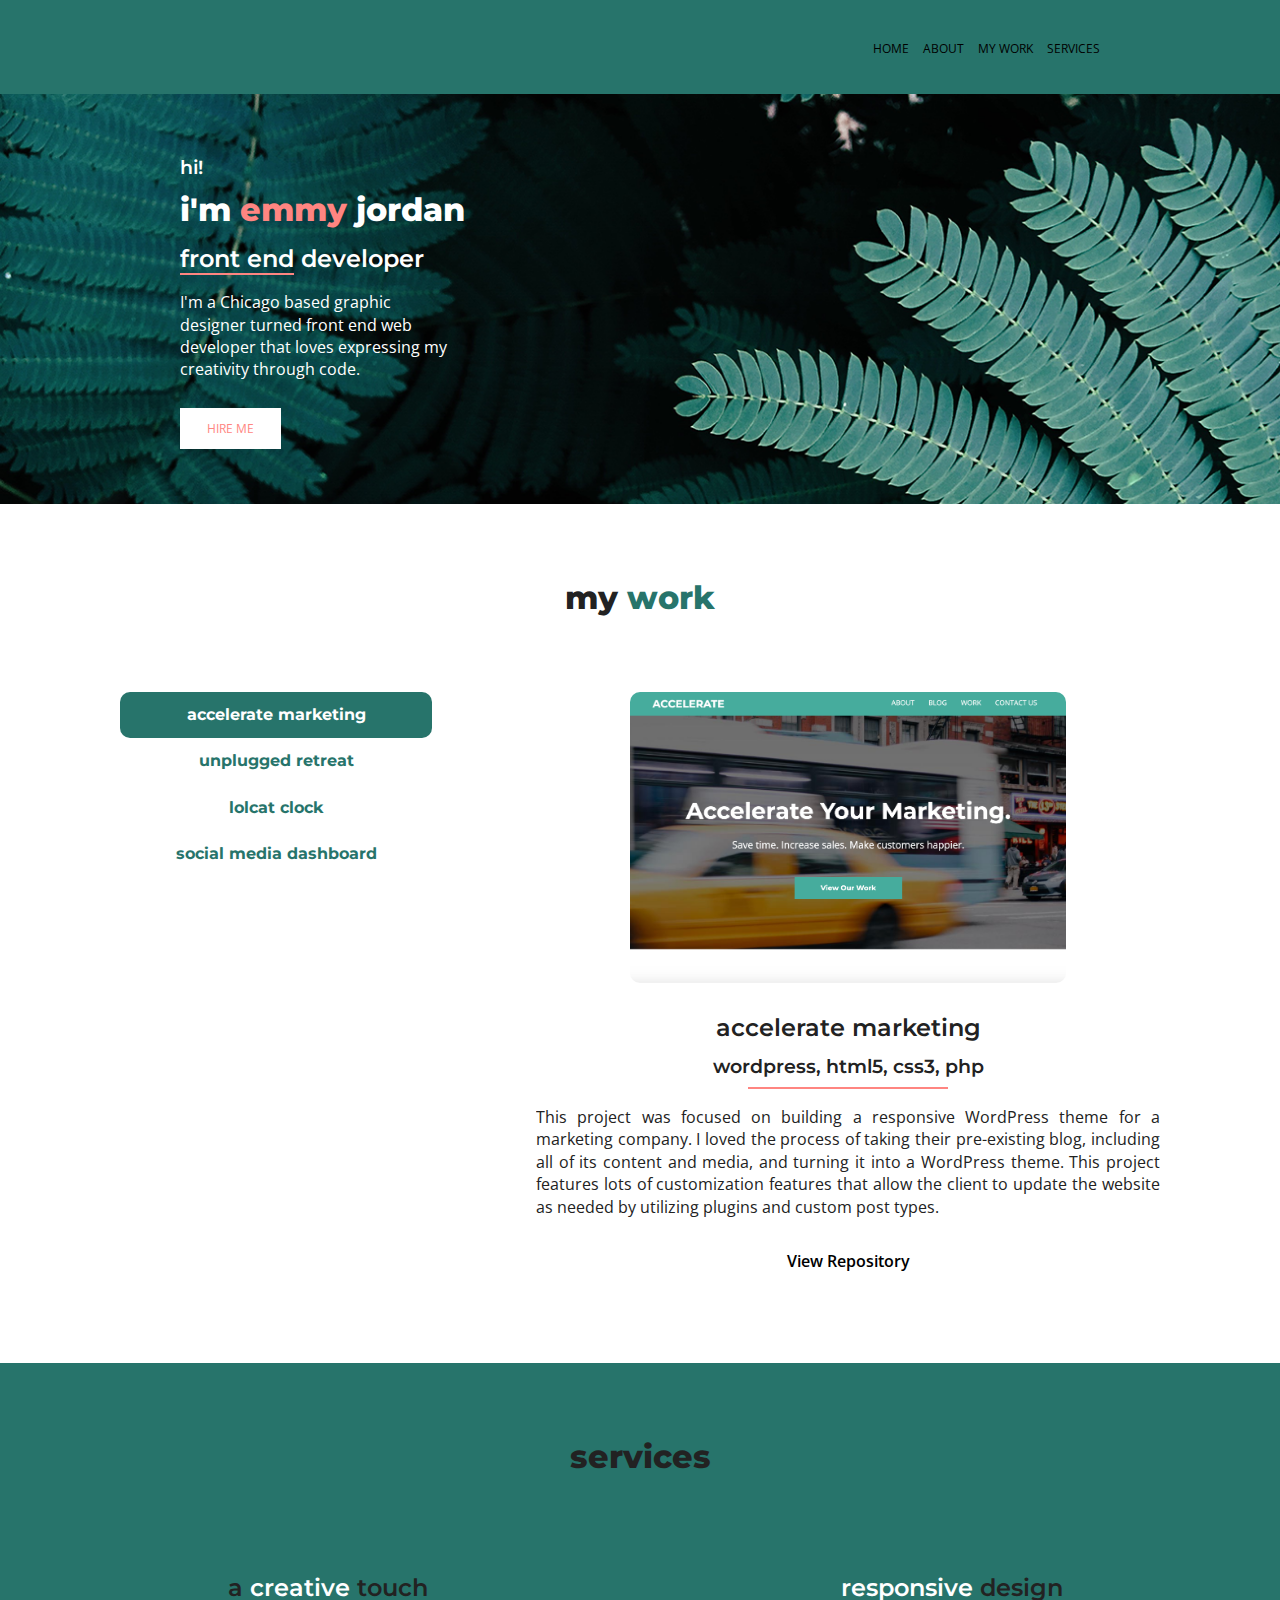
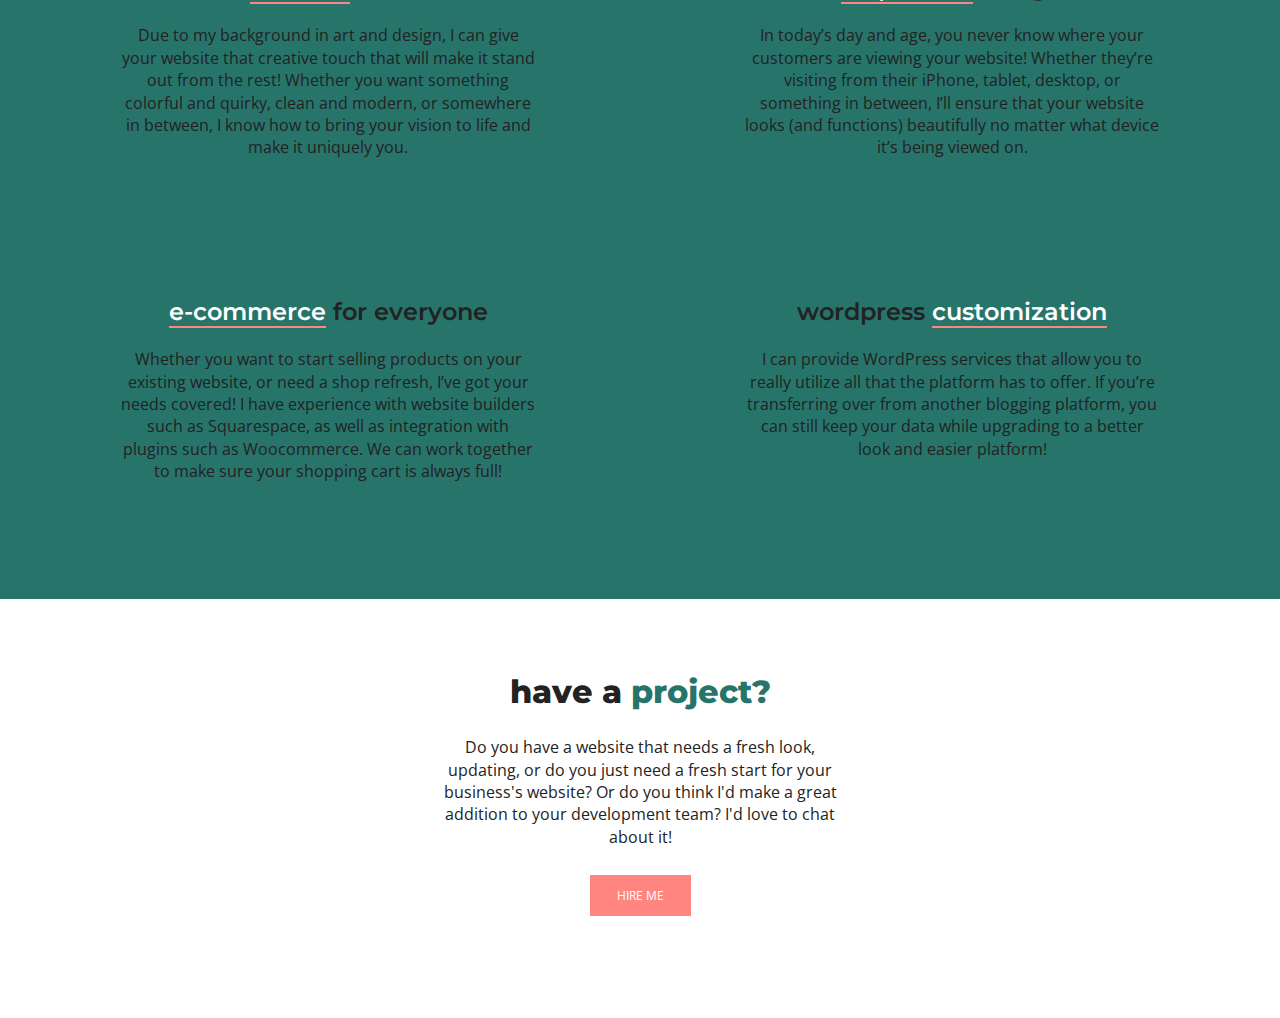
<file: index.html>
<!doctype html>
<html class="no-js" lang="">

<head>
  <meta charset="utf-8">
  <title>Emmy Jordan | Web Developer</title>
  <meta name="description" content="">
  <meta name="viewport" content="width=device-width, initial-scale=1">

  <link rel="manifest" href="site.webmanifest">
  <link rel="apple-touch-icon" href="icon.png">
  <link rel="stylesheet" href="css/normalize.css">
  <link rel="stylesheet" href="css/main.css">
  <link rel="stylesheet" href="https://use.fontawesome.com/releases/v5.5.0/css/all.css"
    integrity="sha384-B4dIYHKNBt8Bc12p+WXckhzcICo0wtJAoU8YZTY5qE0Id1GSseTk6S+L3BlXeVIU" crossorigin="anonymous">
  <link href="https://fonts.googleapis.com/css?family=Montserrat:400,600,800|Open+Sans:400,600,700|&display=swap"
    rel="stylesheet">
</head>

<body>

  <header>
    <div class="content-wrapper">
      <div class="logo">
        <a href="index.html"><i class="fas fa-code fa-2x"></i></a>
      </div>
      <nav>
        <ul>
          <li><a href="index.html">Home</a></li>
          <li><a href="./about/index.html">About</a></li>
          <li><a href="#my-work">My Work</a></li>
          <li><a href="#services">Services</a></li>
        </ul>
      </nav>
    </div>
  </header>

  <main>
    <section id="hero">
      <div class="content-wrapper">
        <h3>Hi!</h3>
        <h1>I'm <span>Emmy</span> Jordan</h1>
        <h2><span>Front End</span> Developer</h2>
        <p>I'm a Chicago based graphic designer turned front end web developer that loves expressing my creativity
          through code.</p>
        <p class="button-container"><a href="mailto:hello@studioemery.com" class="white-button">Hire Me</a></p>
      </div>
    </section>

    <section id="my-work" onload="autoTabs()">
      <div class="content-wrapper">
        <h1>My <span>Work</span></h1>
        <div class="project-container">
          <!-- Tab links -->
          <div class="tab">
            <button class="tab-links" id="default" onclick="openType(event, 'project-one')">Accelerate
              Marketing</button>
            <button class="tab-links" onclick="openType(event, 'project-two')">Unplugged Retreat</button>
            <button class="tab-links" onclick="openType(event, 'project-three')">LOLCat Clock</button>
            <button class="tab-links" onclick="openType(event, 'project-four')">Social Media Dashboard</button>
          </div>
          <!-- Tab content -->
          <aside class="tab-content-container">
            <!-- Project 1 -->
            <div id="project-one" class="tab-content">
              <article>
                <a href="http://accelerate-marketing.studioemery.com/" target="_blank" class="image"><img
                    src="./img/accelerate.png" alt="Accelerate Marketing Website Screenshot" /></a>
                <h2>Accelerate Marketing</h2>
                <h3>WordPress, HTML5, CSS3, PHP</h3>
                <hr>
                <p>This project was focused on building a responsive WordPress theme for a marketing company. I loved
                  the process of taking their pre-existing blog, including all of its content and media, and turning it
                  into a WordPress theme. This project features lots of customization features that allow the client to
                  update the website as needed by utilizing plugins and custom post types.</p>
                <p><a href="http://github.com/emmy-html/accelerate-theme" target="_blank">View Repository</a></p>
              </article>
            </div>
            <!-- Project 2-->
            <div id="project-two" class="tab-content">
              <article>
                <a href="https://emmy-html.github.io/unplugged-retreat/" target="_blank" class="image"><img
                    src="./img/unplugged.png" alt="Unplugged Retreat Website Screenshot" /></a>
                <h2>Unplugged Retreat</h2>
                <h3>HTML5, CSS3, Git</h3>
                <hr>
                <p>For this project, I was faced with the task of creating a 3 page website for a retreat for tech teams
                  in need of a team building break. It gave me a deeper understanding of how to link multiple pages to
                  one website, as well as having CSS that can easily be reused and/or lightly modified among different
                  website pages. I enjoyed working with flexbox features to create responsive layouts during this
                  project.</p>
                <p><a href="https://github.com/emmy-html/unplugged-retreat" target="_blank">View Repository</a></p>
              </article>
            </div>
            <!-- Project 3-->
            <div id="project-three" class="tab-content">
              <article>
                <a href="https://emmy-html.github.io/lolcat-clock/" target="_blank" class="image"><img
                    src="./img/lolcat.png" alt="LOLCAT Screenshot" /></a>
                <h2>LOLCAT Clock</h2>
                <h3>HTML5, CSS3, JavaScript, Git</h3>
                <hr>
                <p>The LOLCAT Clock Project gave me a variety of tasks to translate into JavaScript. I had to create a
                  clock that displayed the time, while also displaying a different message and image depending on the
                  time of day. By breaking these needs down into pseudocode, I was able to write the appropriate
                  JavaScript functions to bring it all together; then finally connect it to the HTML and CSS that was
                  provided to me.</p>
                <p><a href="https://github.com/emmy-html/lolcat-clock" target="_blank">View Repository</a></p>
              </article>
            </div>
            <!--Project 4-->
            <div id="project-four" class="tab-content">
              <article>
                <a href="http://emmy-html.github.io/theme-switcher" target="_blank" class="image"><img
                    src="./img/social-media.png" alt="Social Media Dashboard with Theme Switcher" /></a>
                <h2>Social Media Tracker Dashboard</h2>
                <h3>HTML5, CSS3, SASS, JavaScript, Git</h3>
                <hr>
                <p>For this self initiated project, I was given the task of coding a social media dashboard with the ability to switch the color scheme from light mode to dark mode. I found this project to be a particularly fun challenge,
                  because it pushed me to utilize more features of Sass and JavaScript's DOM, such as using SCSS partials to change the body element's class on the click of a button.</p>
                <p><a href="https://github.com/emmy-html/theme-switcher" target="_blank">View Repository</a></p>
              </article>
            </div>
          </aside>
        </div>
      </div>
    </section>


    <section id="services">
      <div class="content-wrapper">
        <h1>Services</h1>
        <div class="services-content">
          <article>
            <i class="fas fa-swatchbook fa-5x"></i>
            <h2>A <span>creative</span> touch</h2>
            <p>Due to my background in art and design, I can give your website that creative touch that will make it
              stand out from the rest! Whether you want something colorful and quirky, clean and modern, or somewhere in
              between, I know how to bring your vision to life and make it uniquely you.</p>
          </article>
          <article>
            <i class="fas fa-mobile-alt fa-5x"></i>
            <h2><span>Responsive</span> design</h2>
            <p>In today’s day and age, you never know where your customers are viewing your website! Whether they’re
              visiting from their iPhone, tablet, desktop, or something in between, I’ll ensure that your website looks
              (and functions) beautifully no matter what device it’s being viewed on.</p>
          </article>
          <article>
            <i class="fas fa-shopping-cart fa-5x"></i>
            <h2><span>E-Commerce</span> for everyone</h2>
            <p>Whether you want to start selling products on your existing website, or need a shop refresh, I’ve got
              your needs covered! I have experience with website builders such as Squarespace, as well as integration
              with plugins such as Woocommerce. We can work together to make sure your shopping cart is always full!</p>
          </article>
          <article>
            <i class="fab fa-wordpress fa-5x"></i>
            <h2>WordPress <span>Customization</span></h2>
            <p> I can provide WordPress services that allow you to really utilize all that the platform has to offer. If
              you’re transferring over from another blogging platform, you can still keep your data while upgrading to a
              better look and easier platform!</p>
          </article>
        </div>
      </div>
    </section>
  </main>

  <footer>
    <div class="content-wrapper">
      <h1>Have a <span>project?</span></h1>
      <p>Do you have a website that needs a fresh look, updating, or do you just need a fresh start for your business's
        website? Or do you think I'd make a great addition to your development team? I'd love to chat about it!</p>
      <p class="button-container"><a href="mailto:hello@studioemery.com" class="pink-button">Hire Me</a></p>
      <div class="social-media">
        <a href="https://github.com/emmy-html"><i class="fab fa-github-square fa-2x"></i></a>
        <a href="https://www.linkedin.com/in/emmyjordan16/"><i class="fab fa-linkedin fa-2x"></i></a>
      </div>
    </div>
  </footer>
  <script src="js/main.js"></script>
</body>

</html>
</file>
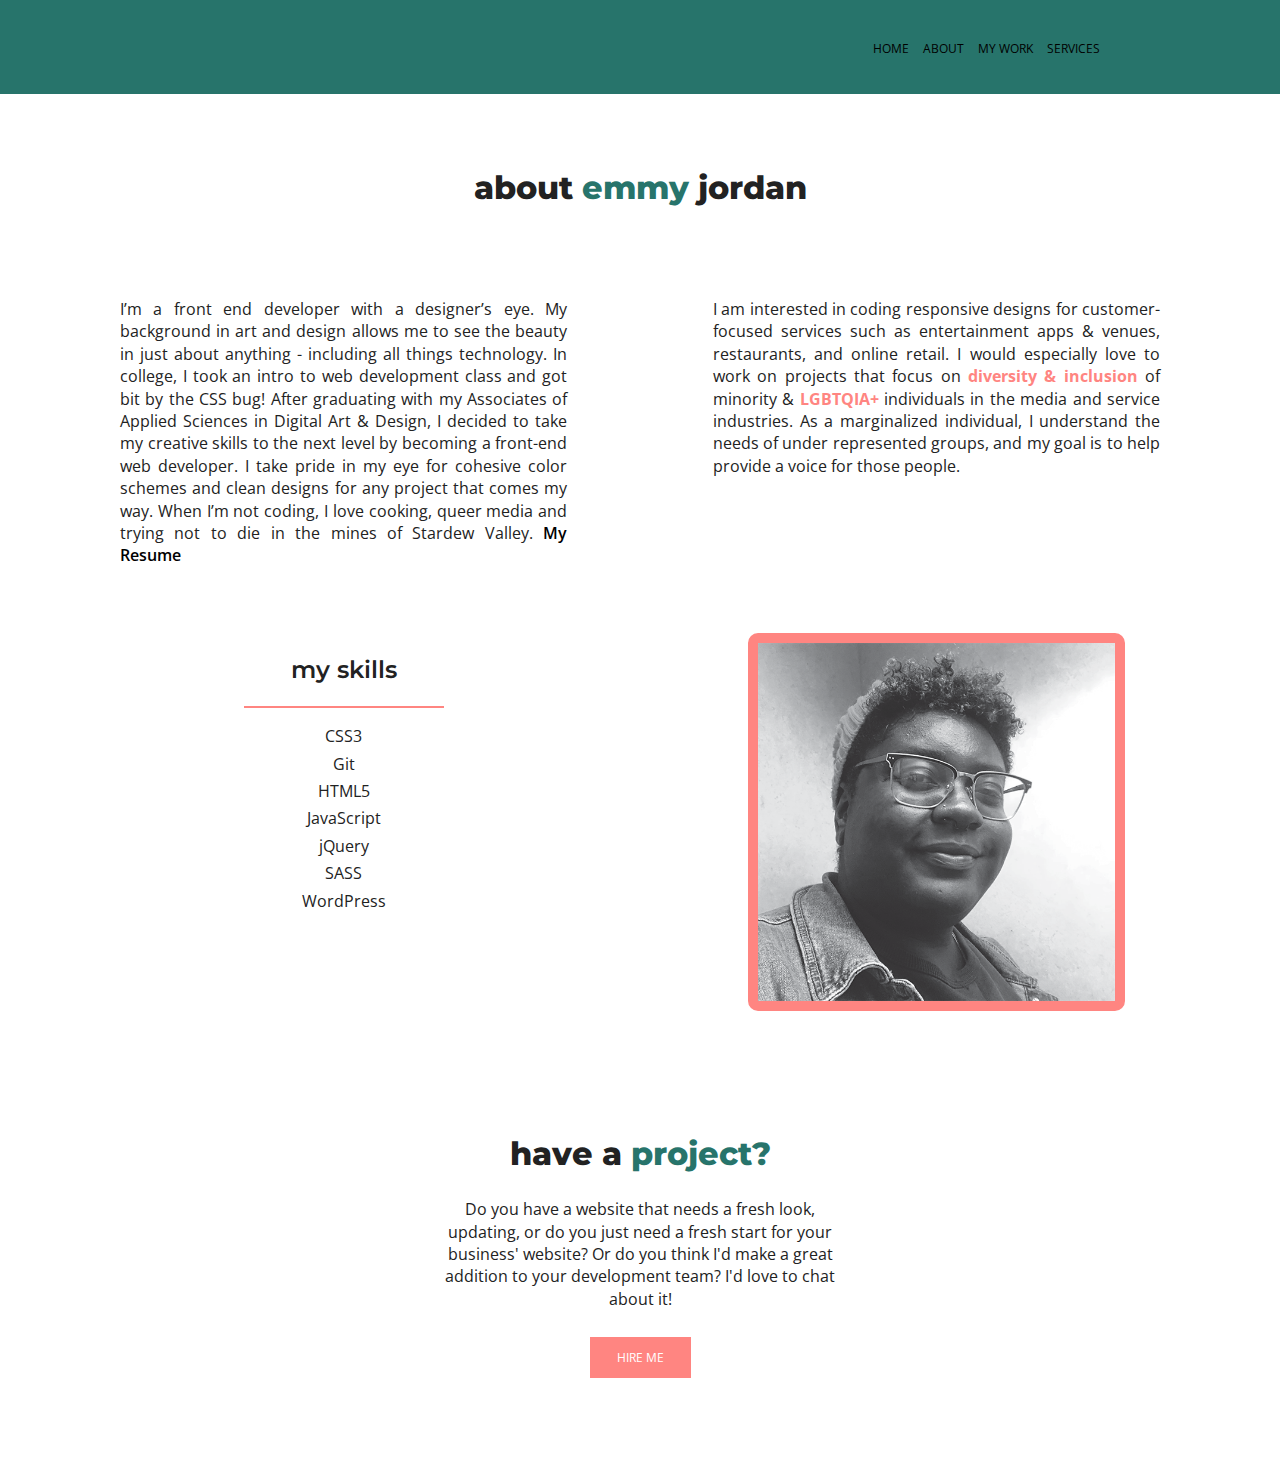
<file: about/index.html>
<!doctype html>
<html class="no-js" lang="">

<head>
  <meta charset="utf-8">
  <title>Studio Emery | Web Development</title>
  <meta name="description" content="">
  <meta name="viewport" content="width=device-width, initial-scale=1">

  <link rel="manifest" href="site.webmanifest">
  <link rel="apple-touch-icon" href="icon.png">
  <link rel="stylesheet" href="../css/normalize.css">
  <link rel="stylesheet" href="../css/main.css">
  <link rel="stylesheet" href="https://use.fontawesome.com/releases/v5.5.0/css/all.css" integrity="sha384-B4dIYHKNBt8Bc12p+WXckhzcICo0wtJAoU8YZTY5qE0Id1GSseTk6S+L3BlXeVIU" crossorigin="anonymous">
  <link href="https://fonts.googleapis.com/css?family=Montserrat:400,600,800|Open+Sans:400,600,700|&display=swap" rel="stylesheet">
</head>

<body>

  <header>
    <div class="content-wrapper">
      <div class="logo">
        <a href="../index.html"><i class="fas fa-code fa-2x"></i></a>
      </div>
      <nav>
          <ul>
            <li><a href="../index.html">Home</a></li>
            <li><a href="../about/index.html">About</a></li>
            <li><a href="../index.html#my-work">My Work</a></li>
            <li><a href="../index.html#services">Services</a></li>
          </ul>
      </nav>
    </div>
  </header>

  <main>
    <section id="about">
      <div class="content-wrapper">
        <h1>about <span>emmy</span> jordan</h1>
          <div class="about-container">
            <article>
              <p>I’m a front end developer with a designer’s eye. My background in art and design allows me to see the beauty in just about anything - including all things technology. In college, I took an intro to web development class and got bit by the CSS bug! After graduating with my Associates of Applied Sciences in Digital Art & Design, I decided to take my creative skills to the next level by becoming a front-end web developer. I take pride in my eye for cohesive color schemes and clean designs for any project that comes my way. When I’m not coding, I love cooking, queer media and trying not to die in the mines of Stardew Valley. <a href="../img/web_resume.pdf">My Resume</a></p>
            </article>
            <article>
              <p>I am interested in coding responsive designs for customer-focused services such as entertainment apps & venues, restaurants, and online retail. I would especially love to work on projects that focus on <b>diversity & inclusion</b> of minority & <b>LGBTQIA+</b> individuals in the media and service industries. As a marginalized individual, I understand the needs of under represented groups, and my goal is to help provide a voice for those people.</p>
            </article>
            <article>
              <h2>My skills</h2>
              <hr>
                <ul>
                  <li>CSS3</li>
                  <li>Git</li>
                  <li>HTML5</li>
                  <li>JavaScript</li>
                  <li>jQuery</li>
                  <li>SASS</li>
                  <li>WordPress</li>
                </ul>
            </article>
            <article>
              <img src="../img/portrait.png" alt="Portrait" />
            </article>
        </div>
      </div>
    </section>
  </main>

  <footer>
    <div class="content-wrapper">
      <h1>Have a <span>project?</span></h1>
      <p>Do you have a website that needs a fresh look, updating, or do you just need a fresh start for your business' website? Or do you think I'd make a great addition to your development team? I'd love to chat about it!</p>
      <p class="button-container"><a href="mailto:hello@studioemery.com" class="pink-button">Hire Me</a></p>
        <div class="social-media">
          <a href="https://github.com/emmy-html"><i class="fab fa-github-square fa-2x"></i></a>
          <a href="https://www.linkedin.com/in/emmyjordan16/"><i class="fab fa-linkedin fa-2x"></i></a>
        </div>
    </div>
  </footer>


</body>
</html>
</file>
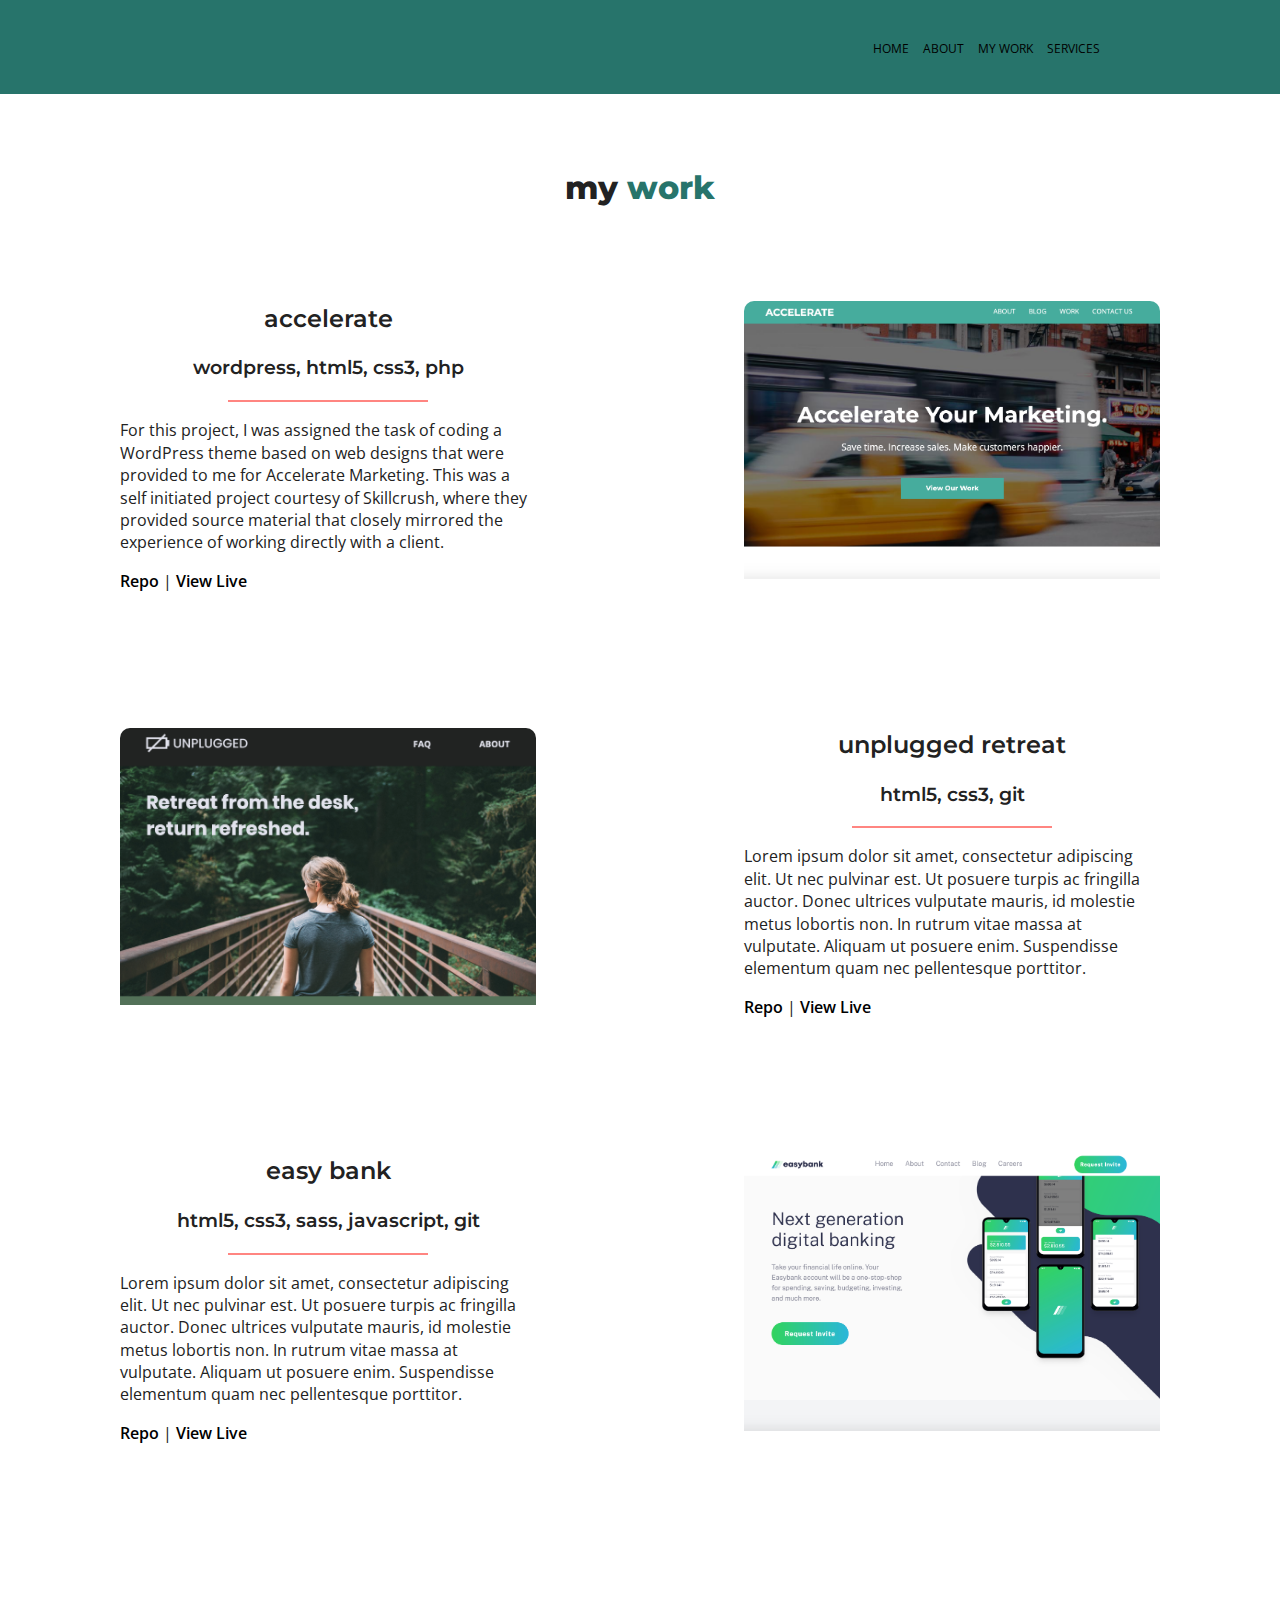
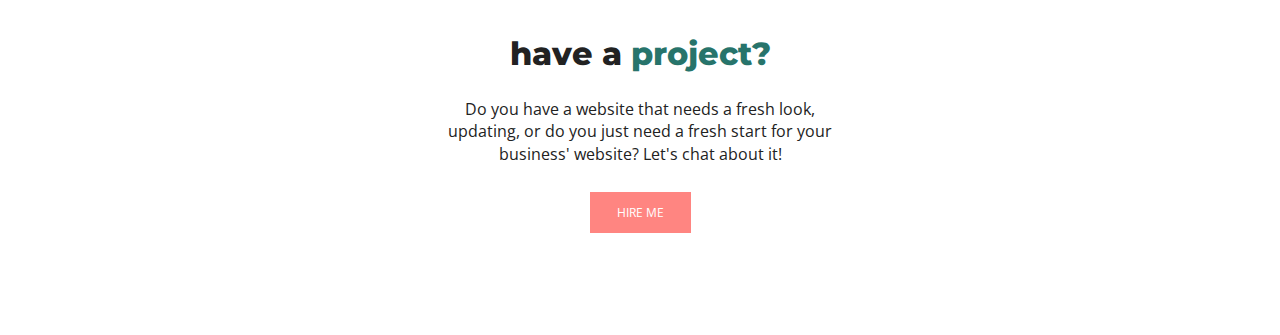
<file: my-work/index.html>
<!doctype html>
<html class="no-js" lang="">

<head>
  <meta charset="utf-8">
  <title>Studio Emery | Web Development</title>
  <meta name="description" content="">
  <meta name="viewport" content="width=device-width, initial-scale=1">

  <link rel="manifest" href="site.webmanifest">
  <link rel="apple-touch-icon" href="icon.png">
  <link rel="stylesheet" href="../css/normalize.css">
  <link rel="stylesheet" href="../css/main.css">
  <link rel="stylesheet" href="https://use.fontawesome.com/releases/v5.5.0/css/all.css" integrity="sha384-B4dIYHKNBt8Bc12p+WXckhzcICo0wtJAoU8YZTY5qE0Id1GSseTk6S+L3BlXeVIU" crossorigin="anonymous">
  <link href="https://fonts.googleapis.com/css?family=Montserrat:400,600,800|Open+Sans:400,600,700|&display=swap" rel="stylesheet">
</head>

<body>

  <header>
    <div class="content-wrapper">
      <div class="logo">
        <a href="#"><i class="fas fa-code fa-2x"></i></a>
      </div>
      <nav>
          <ul>
            <li><a href="../index.html">Home</a></li>
            <li><a href="../about/index.html">About</a></li>
            <li><a href="../my-work/index.html">My Work</a></li>
            <li><a href="../services/index.html">Services</a></li>
          </ul>
      </nav>
    </div>
  </header>

  <main>

    <section id="my-work-page">
      <div class="content-wrapper">
        <h1>My <span>Work</span></h1>
          <div class="work-page-container">
            <article>
              <a href="./accelerate.html"><img src="../img/accelerate.png" alt="Accelerate Marketing Website Screenshot" /></a>
            </article>
            <article>
              <h2>Accelerate</h2>
              <h3>WordPress, HTML5, CSS3, PHP</h3>
              <hr>
              <p>For this project, I was assigned the task of coding a WordPress theme based on web designs that were provided to me for Accelerate Marketing. This was a self initiated project courtesy of Skillcrush, where they provided source material that closely mirrored the experience of working directly with a client.</p>
              <p><a href="http://emmy-html.github.io/portfolio/my-work/accelerate.html" target="_blank">Repo</a> | <a href="http://accelerate-marketing.studioemery.com/" target="_blank">View Live</a></p>
            </article>
            <article>
              <img src="../img/unplugged.png" alt="Unplugged Retreat Website Screenshot" />
            </article>
            <article>
              <h2>Unplugged Retreat</h2>
              <h3>HTML5, CSS3, Git</h3>
              <hr>
              <p>Lorem ipsum dolor sit amet, consectetur adipiscing elit. Ut nec pulvinar est. Ut posuere turpis ac fringilla auctor. Donec ultrices vulputate mauris, id molestie metus lobortis non. In rutrum vitae massa at vulputate. Aliquam ut posuere enim. Suspendisse elementum quam nec pellentesque porttitor.</p>
              <p><a href="https://github.com/emmy-html/unplugged-retreat" target="_blank">Repo</a> | <a href="https://emmy-html.github.io/unplugged-retreat" target="_blank">View Live</a></p>
            </article>
            <article>
              <img src="../img/easy-bank.png" alt="Easy Bank Website Screenshot" />
            </article>
            <article>
              <h2>Easy Bank</h2>
              <h3>HTML5, CSS3, SASS, JavaScript, Git</h3>
              <hr>
              <p>Lorem ipsum dolor sit amet, consectetur adipiscing elit. Ut nec pulvinar est. Ut posuere turpis ac fringilla auctor. Donec ultrices vulputate mauris, id molestie metus lobortis non. In rutrum vitae massa at vulputate. Aliquam ut posuere enim. Suspendisse elementum quam nec pellentesque porttitor.</p>
              <p><a href="https://github.com/emmy-html/easy-bank" target="_blank">Repo</a> | <a href="https://emmy-html.github.io/easy-bank" target="_blank">View Live</a></p>
            </article>
        </div>
      </div>
    </section>
  </main>

  <footer>
    <div class="content-wrapper">
      <h1>Have a <span>project?</span></h1>
      <p>Do you have a website that needs a fresh look, updating, or do you just need a fresh start for your business' website? Let's chat about it!</p>
      <p class="button-container"><a href="mailto:hello@studioemery.com" class="pink-button">Hire Me</a></p>
        <div class="social-media">
          <a href="https://github.com/emmy-html"><i class="fab fa-github-square fa-2x"></i></a>
          <a href="https://www.linkedin.com/in/emmyjordan16/"><i class="fab fa-linkedin fa-2x"></i></a>
        </div>
    </div>
  </footer>


</body>
</html>
</file>
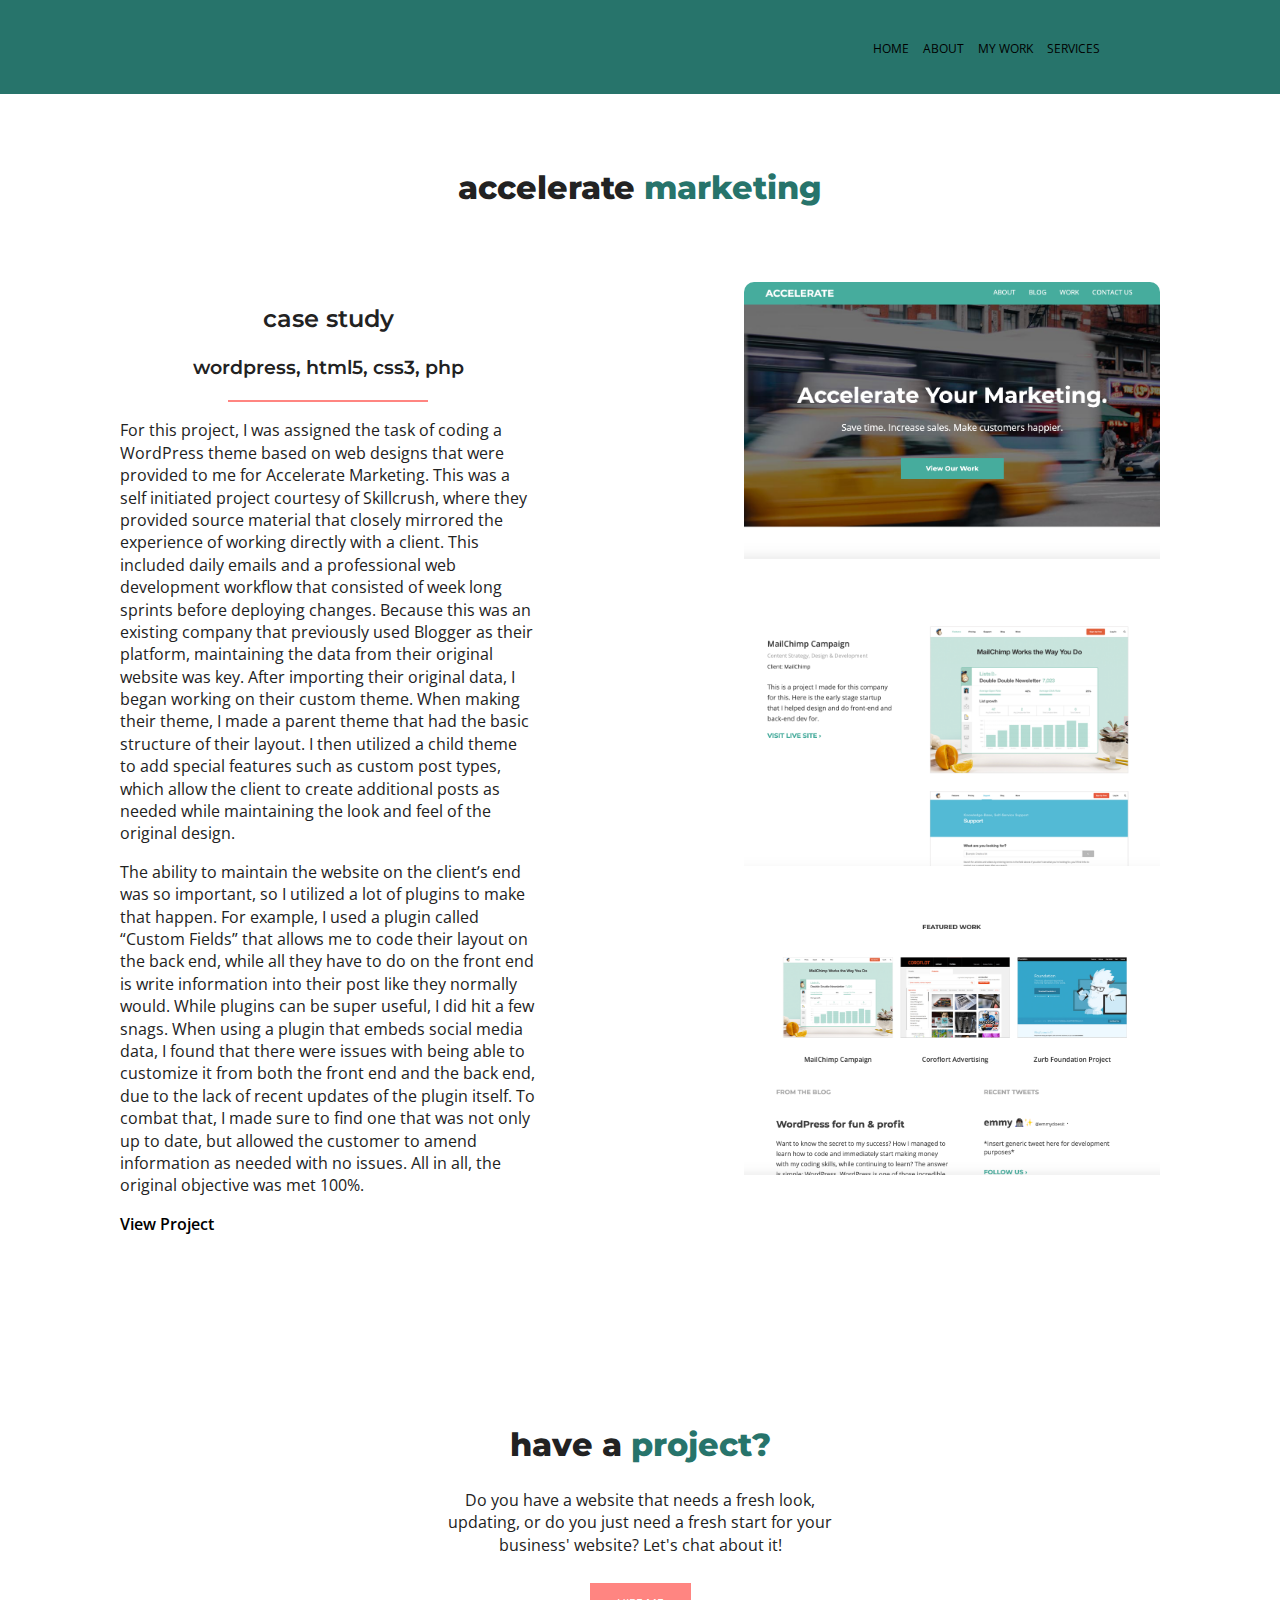
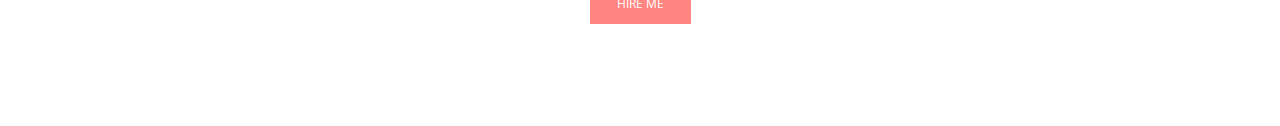
<file: my-work/accelerate.html>
<!doctype html>
<html class="no-js" lang="">

<head>
  <meta charset="utf-8">
  <title>Studio Emery | Web Development</title>
  <meta name="description" content="">
  <meta name="viewport" content="width=device-width, initial-scale=1">

  <link rel="manifest" href="site.webmanifest">
  <link rel="apple-touch-icon" href="icon.png">
  <link rel="stylesheet" href="../css/normalize.css">
  <link rel="stylesheet" href="../css/main.css">
  <link rel="stylesheet" href="https://use.fontawesome.com/releases/v5.5.0/css/all.css" integrity="sha384-B4dIYHKNBt8Bc12p+WXckhzcICo0wtJAoU8YZTY5qE0Id1GSseTk6S+L3BlXeVIU" crossorigin="anonymous">
  <link href="https://fonts.googleapis.com/css?family=Montserrat:400,600,800|Open+Sans:400,600,700|&display=swap" rel="stylesheet">
</head>

<body>

  <header>
    <div class="content-wrapper">
      <div class="logo">
        <a href="#"><i class="fas fa-code fa-2x"></i></a>
      </div>
      <nav>
          <ul>
            <li><a href="../index.html">Home</a></li>
            <li><a href="../about/index.html">About</a></li>
            <li><a href="../my-work/index.html">My Work</a></li>
            <li><a href="../services/index.html">Services</a></li>
          </ul>
      </nav>
    </div>
  </header>

  <main>

    <section id="case-study-page">
      <div class="content-wrapper">
        <h1>Accelerate <span>Marketing</span></h1>
          <div class="case-study-container">
            <article>
              <img src="../img/accelerate.png" alt="Accelerate Marketing Website Screenshot" />
              <img src="../img/accelerate-screenshot.png" alt="Accelerate Marketing Website Screenshot" />
              <img src="../img/accelerate-screenshot-2.png" alt="Accelerate Marketing Website Screenshot" />
            </article>
            <article>
              <h2>Case Study</h2>
              <h3>WordPress, HTML5, CSS3, PHP</h3>
              <hr>
              <p>For this project, I was assigned the task of coding a WordPress theme based on web designs that were provided to me for Accelerate Marketing. This was a self initiated project courtesy of Skillcrush, where they provided source material that closely mirrored the experience of working directly with a client. This included daily emails and a professional web development workflow that consisted of week long sprints before deploying changes. Because this was an existing company that previously used Blogger as their platform, maintaining the data from their original website was key. After importing their original data, I began working on their custom theme. When making their theme, I made a parent theme that had the basic structure of their layout. I then utilized a child theme to add special features such as custom post types, which allow the client to create additional posts as needed while maintaining the look and feel of the original design.</p>
	            <p>The ability to maintain the website on the client’s end was so important, so I utilized a lot of plugins to make that happen. For example, I used a plugin called “Custom Fields” that allows me to code their layout on the back end, while all they have to do on the front end is write information into their post like they normally would. While plugins can be super useful, I did hit a few snags. When using a plugin that embeds social media data, I found that there were issues with being able to customize it from both the front end and the back end, due to the lack of recent updates of the plugin itself. To combat that, I made sure to find one that was not only up to date, but allowed the customer to amend information as needed with no issues. All in all, the original objective was met 100%.</p>
              <p><a href="http://accelerate-marketing.studioemery.com/" target="_blank">View Project</a></p>
            </article>
        </div>
      </div>
    </section>
  </main>

  <footer>
    <div class="content-wrapper">
      <h1>Have a <span>project?</span></h1>
      <p>Do you have a website that needs a fresh look, updating, or do you just need a fresh start for your business' website? Let's chat about it!</p>
      <p class="button-container"><a href="mailto:hello@studioemery.com" class="pink-button">Hire Me</a></p>
        <div class="social-media">
          <a href="https://github.com/emmy-html"><i class="fab fa-github-square fa-2x"></i></a>
          <a href="https://www.linkedin.com/in/emmyjordan16/"><i class="fab fa-linkedin fa-2x"></i></a>
        </div>
    </div>
  </footer>


</body>
</html>
</file>
<file: css/main.css>
/*! HTML5 Boilerplate v7.3.0 | MIT License | https://html5boilerplate.com/ */
/* main.css 2.0.0 | MIT License | https://github.com/h5bp/main.css#readme */
/*
 * What follows is the result of much research on cross-browser styling.
 * Credit left inline and big thanks to Nicolas Gallagher, Jonathan Neal,
 * Kroc Camen, and the H5BP dev community and team.
 */
/* ==========================================================================
   Base styles: opinionated defaults
   ========================================================================== */
html {
  color: #222;
  font-size: 1em;
  line-height: 1.4; }

/*
 * Remove text-shadow in selection highlight:
 * https://twitter.com/miketaylr/status/12228805301
 *
 * Vendor-prefixed and regular ::selection selectors cannot be combined:
 * https://stackoverflow.com/a/16982510/7133471
 *
 * Customize the background color to match your design.
 */
::-moz-selection {
  background: #b3d4fc;
  text-shadow: none; }

::selection {
  background: #b3d4fc;
  text-shadow: none; }

/*
 * A better looking default horizontal rule
 */
hr {
  display: block;
  height: 1px;
  border: 0;
  border-top: 1px solid #ccc;
  margin: 1em 0;
  padding: 0; }

/*
 * Remove the gap between audio, canvas, iframes,
 * images, videos and the bottom of their containers:
 * https://github.com/h5bp/html5-boilerplate/issues/440
 */
audio,
canvas,
iframe,
img,
svg,
video {
  vertical-align: middle; }

/*
 * Remove default fieldset styles.
 */
fieldset {
  border: 0;
  margin: 0;
  padding: 0; }

/*
 * Allow only vertical resizing of textareas.
 */
textarea {
  resize: vertical; }

/* ==========================================================================
   Browser Upgrade Prompt
   ========================================================================== */
.browserupgrade {
  margin: 0.2em 0;
  background: #ccc;
  color: #000;
  padding: 0.2em 0; }

/* Variables & Mixins */
/* Mixins */
/* About Page */
#about {
  background: white; }
  #about .content-wrapper {
    padding-top: 50px; }
  #about h1 {
    padding-bottom: 50px;
    text-align: center; }
  #about span {
    color: #27746b; }
  #about h2 {
    text-align: center; }
  #about hr {
    border-top: 2px solid #ff8581;
    margin: 0 auto;
    width: 200px; }
  #about .html {
    background: #27746b;
    margin: 0 auto;
    height: 20px;
    margin-bottom: 10px;
    width: 200px; }
  #about .css {
    background: #27746b;
    margin: 0 auto;
    height: 20px;
    margin-bottom: 10px;
    border-right: 30px solid #ff8581;
    width: 170px; }
  #about .git {
    background: #27746b;
    margin: 0 auto;
    height: 20px;
    margin-bottom: 10px;
    border-right: 50px solid #ff8581;
    width: 150px; }
  #about .sass {
    background: #27746b;
    margin: 0 auto;
    height: 20px;
    margin-bottom: 10px;
    border-right: 100px solid #ff8581;
    width: 100px; }
  #about .wordpress {
    background: #27746b;
    margin: 0 auto;
    height: 20px;
    margin-bottom: 10px;
    border-right: 50px solid #ff8581;
    width: 150px; }
  #about .javascript {
    background: #27746b;
    margin: 0 auto;
    height: 20px;
    margin-bottom: 10px;
    border-right: 100px solid #ff8581;
    width: 100px; }
  #about .jQuery {
    background: #27746b;
    margin: 0 auto;
    height: 20px;
    margin-bottom: 10px;
    border-right: 100px solid #ff8581;
    width: 100px; }
  #about b {
    color: #ff8581; }
  #about .about-container {
    display: flex;
    flex-direction: column;
    justify-content: space-between;
    align-items: center;
    flex-wrap: wrap;
    text-align: center; }
    #about .about-container article {
      padding-bottom: 50px;
      width: 100%; }
    #about .about-container p {
      text-align: justify; }
    #about .about-container img {
      border: 10px solid #ff8581;
      border-radius: 10px;
      width: 100%; }
    #about .about-container ul {
      list-style-type: none;
      padding: 0; }
    #about .about-container li {
      display: block;
      margin-bottom: 5px; }
    #about .about-container a,
    #about .about-container a:link,
    #about .about-container a:visited {
      color: black;
      font-weight: 600;
      text-decoration: none; }
    #about .about-container a:hover {
      border-bottom: 2px solid #27746b; }

@media (min-width: 768px) {
  /* About Page */
  #about .about-container {
    display: flex;
    flex-direction: column;
    justify-content: space-between;
    align-items: center;
    flex-wrap: wrap;
    text-align: center; }
    #about .about-container article {
      padding-bottom: 50px;
      width: 80%; }
    #about .about-container img {
      border: 10px solid #ff8581;
      border-radius: 10px;
      width: 80%; }
    #about .about-container ul {
      list-style-type: none;
      padding: 0; }
    #about .about-container li {
      display: block;
      margin-bottom: 5px; } }
/* Universal Styles */
html {
  margin: 0;
  padding: 0; }

body {
  font-family: "Open Sans", sans-serif;
  font-size: 16px; }

.content-wrapper {
  margin: 0px 30px; }

h1 {
  font-family: "Montserrat", sans-serif;
  font-weight: 800;
  text-transform: lowercase; }

h2,
h3,
h4 {
  font-family: "Montserrat", sans-serif;
  font-weight: 600;
  text-transform: lowercase; }

span {
  color: #ff8581; }

/* Buttons*/
.button-container {
  margin-top: 35px; }

.white-button {
  background: white;
  border: 2px solid white;
  color: #ff8581;
  font-size: .75rem;
  padding: 10px 25px;
  text-decoration: none;
  text-transform: uppercase; }

.white-button:hover {
  transition: 1s background-color, .5s color;
  background: none;
  color: white; }

.pink-button {
  background: #ff8581;
  border: 2px solid #ff8581;
  color: white;
  font-size: .75rem;
  padding: 10px 25px;
  text-decoration: none;
  text-transform: uppercase; }

.pink-button:hover {
  transition: 1s background-color, .5s color;
  background: white;
  border: 2px solid #ff8581;
  color: #ff8581; }

/* Header */
header {
  background: #27746b; }
  header .logo i {
    color: white; }
  header i:hover {
    transition: 1s background-color, .5s color;
    color: #ff8581; }
  header .content-wrapper {
    display: flex;
    justify-content: space-between;
    align-items: center;
    padding: 20px 0px; }
  header nav ul li {
    list-style-type: none; }
  header nav ul a {
    color: black;
    font-family: "Open Sans", sans-serif;
    font-size: .75rem;
    text-decoration: none;
    text-transform: uppercase; }
  header nav ul a:hover {
    border-bottom: 2px solid #ff8581; }
  header nav ul a:link,
  header nav ul a:visited {
    color: black; }

/* Hero */
#hero {
  background: url("../img/hero.png");
  background-size: cover;
  color: white; }
  #hero .content-wrapper {
    padding: 50px 0px; }
    #hero .content-wrapper p {
      text-align: left;
      min-width: 58%;
      max-width: 60%; }
  #hero h1 {
    line-height: 100%; }
  #hero h3 {
    line-height: 50%; }
  #hero h2 {
    line-height: 100%; }
  #hero h2 span {
    border-bottom: 2px solid #ff8581;
    color: white; }

/* My Work */
#my-work {
  background: white;
  /* Tab Feature */
  /* My Work container */
  /* The Tab */
  /* The buttons */
  /*The button container */
  /* Content inside the tab */ }
  #my-work .content-wrapper {
    padding: 50px 0px; }
  #my-work h1 {
    padding-bottom: 50px;
    text-align: center; }
  #my-work span {
    color: #27746b; }
  #my-work hr {
    border-top: 2px solid #ff8581;
    margin: 0 auto;
    width: 200px; }
  #my-work .project-container {
    display: flex;
    flex-direction: column;
    justify-content: center;
    padding-bottom: 25px; }
  #my-work .tab {
    overflow: hidden;
    border: none;
    background-color: white; }
  #my-work .tab button {
    background-color: white;
    border: none;
    border-radius: 10px;
    color: #27746b;
    font-weight: 700;
    display: block;
    font-family: "Montserrat", sans-serif;
    outline: none;
    width: 100%;
    cursor: pointer;
    padding: 14px 16px;
    text-transform: lowercase;
    transition: 1s background-color, .5s color; }
    #my-work .tab button:hover {
      background-color: #ff8581;
      color: white; }
    #my-work .tab button.active {
      background: #27746b;
      color: white; }
      #my-work .tab button.active:hover {
        background: #ff8581; }
  #my-work .tab-content-container {
    display: flex;
    width: 100%; }
  #my-work .tab-content {
    display: none;
    padding: 30px 0px;
    height: 50%;
    width: 100%;
    overflow: scroll; }
    #my-work .tab-content img {
      border-radius: 10px;
      width: 100%; }
    #my-work .tab-content h2, #my-work .tab-content h3 {
      line-height: 90%;
      text-align: center; }
    #my-work .tab-content a:link,
    #my-work .tab-content a:visited {
      color: black;
      font-weight: 600;
      text-decoration: none; }
    #my-work .tab-content a:hover {
      border-bottom: 2px solid #27746b; }
    #my-work .tab-content a:hover.image {
      border-bottom: none;
      opacity: 0.75;
      transition: .5s opacity; }
    #my-work .tab-content p {
      text-align: justify; }

/* Services */
#services {
  background: #27746b; }
  #services h1 {
    padding-bottom: 50px;
    text-align: center; }
  #services h2 {
    text-align: center; }
  #services .content-wrapper {
    padding-top: 50px; }
  #services .services-content {
    display: flex;
    flex-direction: column;
    justify-content: space-between;
    flex-wrap: wrap;
    text-align: center; }
    #services .services-content article {
      padding-bottom: 100px;
      width: 100%; }
    #services .services-content i {
      color: #ff8581;
      padding-bottom: 10px; }
    #services .services-content span {
      color: white;
      border-bottom: 2px solid #ff8581; }

/* Footer */
footer .content-wrapper {
  padding: 50px 0px;
  text-align: center; }
footer .social-media {
  display: flex;
  margin: 0 auto;
  justify-content: space-around;
  width: 30%; }
footer span {
  color: #27746b; }
footer .social-media {
  margin-top: 40px; }
footer i {
  color: #27746b;
  padding: 0px 10px; }
footer i:hover {
  color: black;
  transition: 1s background-color, .5s color; }

/* My Work Page */
#my-work-page {
  background: white; }
  #my-work-page .content-wrapper {
    padding-top: 50px; }
  #my-work-page h1 {
    padding-bottom: 50px;
    text-align: center; }
  #my-work-page span {
    color: #27746b; }
  #my-work-page hr {
    border-top: 2px solid #ff8581;
    margin: 0 auto;
    width: 200px; }
  #my-work-page .work-page-container {
    display: flex;
    flex-direction: column;
    justify-content: space-between;
    align-items: center;
    flex-wrap: wrap;
    text-align: center; }
    #my-work-page .work-page-container article {
      padding-bottom: 50px;
      width: 100%; }
      #my-work-page .work-page-container article p {
        text-align: left; }
    #my-work-page .work-page-container img {
      border-radius: 10px;
      padding-bottom: 10px;
      width: 100%; }
    #my-work-page .work-page-container a:link,
    #my-work-page .work-page-container a:visited {
      color: black;
      font-weight: 600;
      text-decoration: none; }
    #my-work-page .work-page-container a:hover {
      border-bottom: 2px solid #27746b; }

/* Case Study Page */
#case-study-page {
  background: white; }
  #case-study-page .content-wrapper {
    padding-top: 50px; }
  #case-study-page h1 {
    padding-bottom: 50px;
    text-align: center; }
  #case-study-page span {
    color: #27746b; }
  #case-study-page hr {
    border-top: 2px solid #ff8581;
    margin: 0 auto;
    width: 200px; }
  #case-study-page .case-study-container {
    display: flex;
    flex-direction: column;
    justify-content: space-between;
    align-items: flex-start;
    flex-wrap: wrap;
    text-align: center; }
    #case-study-page .case-study-container article {
      padding-bottom: 50px;
      width: 100%; }
      #case-study-page .case-study-container article p {
        text-align: left; }
    #case-study-page .case-study-container img {
      border-radius: 10px;
      padding-bottom: 50px;
      width: 100%; }
    #case-study-page .case-study-container a:link,
    #case-study-page .case-study-container a:visited {
      color: black;
      font-weight: 600;
      text-decoration: none; }
    #case-study-page .case-study-container a:hover {
      border-bottom: 2px solid #27746b; }

/* Tablet Styles */
@media (min-width: 768px) {
  /* Navigation */
  header .content-wrapper {
    display: flex;
    justify-content: space-between;
    align-items: center;
    padding: 20px 60px; }

  nav ul li {
    display: inline-block;
    list-style-type: none;
    padding-left: 10px; }

  /* Hero */
  #hero .content-wrapper {
    margin: 0px 80px; }
    #hero .content-wrapper p {
      min-width: 34%;
      max-width: 35%; }

  /* My Work */
  #my-work .project-container {
    display: flex;
    justify-content: space-between;
    align-items: flex-start;
    flex-direction: row; }
    #my-work .project-container .tab {
      min-width: 30%;
      max-width: 30%;
      height: 10%; }
    #my-work .project-container .tab-content-container {
      width: 60%;
      padding: 0px; }
      #my-work .project-container .tab-content-container .tab-content {
        padding: 0; }
        #my-work .project-container .tab-content-container .tab-content article {
          display: flex;
          flex-direction: column;
          justify-content: center;
          align-items: center;
          text-align: center; }
          #my-work .project-container .tab-content-container .tab-content article img {
            width: 70%; }
          #my-work .project-container .tab-content-container .tab-content article h2, #my-work .project-container .tab-content-container .tab-content article h3 {
            line-height: 1%; }
          #my-work .project-container .tab-content-container .tab-content article h2 {
            padding-top: 25px; }
          #my-work .project-container .tab-content-container .tab-content article h3 {
            margin-bottom: 20px; }

  /* Services */
  #services .services-content {
    display: flex;
    flex-direction: row;
    justify-content: space-between;
    flex-wrap: wrap;
    text-align: center; }
    #services .services-content article {
      padding-bottom: 100px;
      width: 40%; }

  /* Footer */
  footer {
    margin: 0 auto;
    width: 60%; }

  /* My Work Page */
  #my-work-page .work-page-container {
    display: flex;
    flex-direction: row;
    flex-wrap: wrap;
    text-align: center; }
    #my-work-page .work-page-container article {
      padding-bottom: 100px;
      width: 40%; }
    #my-work-page .work-page-container article:nth-child(1) {
      order: 2; }
    #my-work-page .work-page-container article:nth-child(2) {
      order: 1; }
    #my-work-page .work-page-container article:nth-child(3) {
      order: 2; }
    #my-work-page .work-page-container article:nth-child(4) {
      order: 3; }
    #my-work-page .work-page-container article:nth-child(5) {
      order: 6; }
    #my-work-page .work-page-container article:nth-child(6) {
      order: 5; }
    #my-work-page .work-page-container article:nth-child(7) {
      order: 6; }
    #my-work-page .work-page-container article:nth-child(8) {
      order: 7; }

  /* Case Study Page */
  #case-study-page .case-study-container {
    display: flex;
    flex-direction: row;
    flex-wrap: wrap;
    text-align: center; }
    #case-study-page .case-study-container article {
      padding-bottom: 100px;
      width: 40%; }
    #case-study-page .case-study-container article:nth-child(1) {
      order: 2; }
    #case-study-page .case-study-container article:nth-child(2) {
      order: 1; }
    #case-study-page .case-study-container article:nth-child(3) {
      order: 2; }
    #case-study-page .case-study-container article:nth-child(4) {
      order: 3; }
    #case-study-page .case-study-container article:nth-child(5) {
      order: 6; }
    #case-study-page .case-study-container article:nth-child(6) {
      order: 5; }
    #case-study-page .case-study-container article:nth-child(7) {
      order: 6; }
    #case-study-page .case-study-container article:nth-child(8) {
      order: 7; } }
/* Desktop Styles */
@media (min-width: 1200px) {
  .content-wrapper {
    margin: 0px 120px; }

  /* Hero */
  #hero .content-wrapper h1, #hero .content-wrapper h2, #hero .content-wrapper h3, #hero .content-wrapper p {
    padding: 0px 100px; }
  #hero .content-wrapper p {
    min-width: 23%;
    max-width: 24%; }

  /* Footer */
  footer {
    width: 50%; }

  /* About Page */
  #about .about-container {
    display: flex;
    flex-direction: row;
    justify-content: space-between;
    align-items: flex-start;
    flex-wrap: wrap;
    text-align: center; }
    #about .about-container article {
      padding-bottom: 50px;
      width: 43%; } }
/* ==========================================================================
   Helper classes
   ========================================================================== */
/*
 * Hide visually and from screen readers
 */
.hidden {
  display: none !important; }

/*
* Hide only visually, but have it available for screen readers:
* https://snook.ca/archives/html_and_css/hiding-content-for-accessibility
*
* 1. For long content, line feeds are not interpreted as spaces and small width
*    causes content to wrap 1 word per line:
*    https://medium.com/@jessebeach/beware-smushed-off-screen-accessible-text-5952a4c2cbfe
*/
.sr-only {
  border: 0;
  clip: rect(0, 0, 0, 0);
  height: 1px;
  margin: -1px;
  overflow: hidden;
  padding: 0;
  position: absolute;
  white-space: nowrap;
  width: 1px;
  /* 1 */ }

/*
* Extends the .sr-only class to allow the element
* to be focusable when navigated to via the keyboard:
* https://www.drupal.org/node/897638
*/
.sr-only.focusable:active,
.sr-only.focusable:focus {
  clip: auto;
  height: auto;
  margin: 0;
  overflow: visible;
  position: static;
  white-space: inherit;
  width: auto; }

/*
* Hide visually and from screen readers, but maintain layout
*/
.invisible {
  visibility: hidden; }

/*
* Clearfix: contain floats
*
* For modern browsers
* 1. The space content is one way to avoid an Opera bug when the
*    `contenteditable` attribute is included anywhere else in the document.
*    Otherwise it causes space to appear at the top and bottom of elements
*    that receive the `clearfix` class.
* 2. The use of `table` rather than `block` is only necessary if using
*    `:before` to contain the top-margins of child elements.
*/
.clearfix:before,
.clearfix:after {
  content: " ";
  /* 1 */
  display: table;
  /* 2 */ }

.clearfix:after {
  clear: both; }

/* ==========================================================================
   EXAMPLE Media Queries for Responsive Design.
   These examples override the primary ('mobile first') styles.
   Modify as content requires.
   ========================================================================== */
@media only screen and (min-width: 35em) {
  /* Style adjustments for viewports that meet the condition */ }
@media print, (-webkit-min-device-pixel-ratio: 1.25), (min-resolution: 1.25dppx), (min-resolution: 120dpi) {
  /* Style adjustments for high resolution devices */ }
/* ==========================================================================
   Print styles.
   Inlined to avoid the additional HTTP request:
   https://www.phpied.com/delay-loading-your-print-css/
   ========================================================================== */
@media print {
  *,
  *:before,
  *:after {
    background: transparent !important;
    color: #000 !important;
    /* Black prints faster */
    box-shadow: none !important;
    text-shadow: none !important; }

  a,
  a:visited {
    text-decoration: underline; }

  a[href]:after {
    content: " (" attr(href) ")"; }

  abbr[title]:after {
    content: " (" attr(title) ")"; }

  /*
     * Don't show links that are fragment identifiers,
     * or use the `javascript:` pseudo protocol
     */
  a[href^="#"]:after,
  a[href^="javascript:"]:after {
    content: ""; }

  pre {
    white-space: pre-wrap !important; }

  pre,
  blockquote {
    border: 1px solid #999;
    page-break-inside: avoid; }

  /*
     * Printing Tables:
     * https://web.archive.org/web/20180815150934/http://css-discuss.incutio.com/wiki/Printing_Tables
     */
  thead {
    display: table-header-group; }

  tr,
  img {
    page-break-inside: avoid; }

  p,
  h2,
  h3 {
    orphans: 3;
    widows: 3; }

  h2,
  h3 {
    page-break-after: avoid; } }

/*# sourceMappingURL=main.css.map */
</file>
